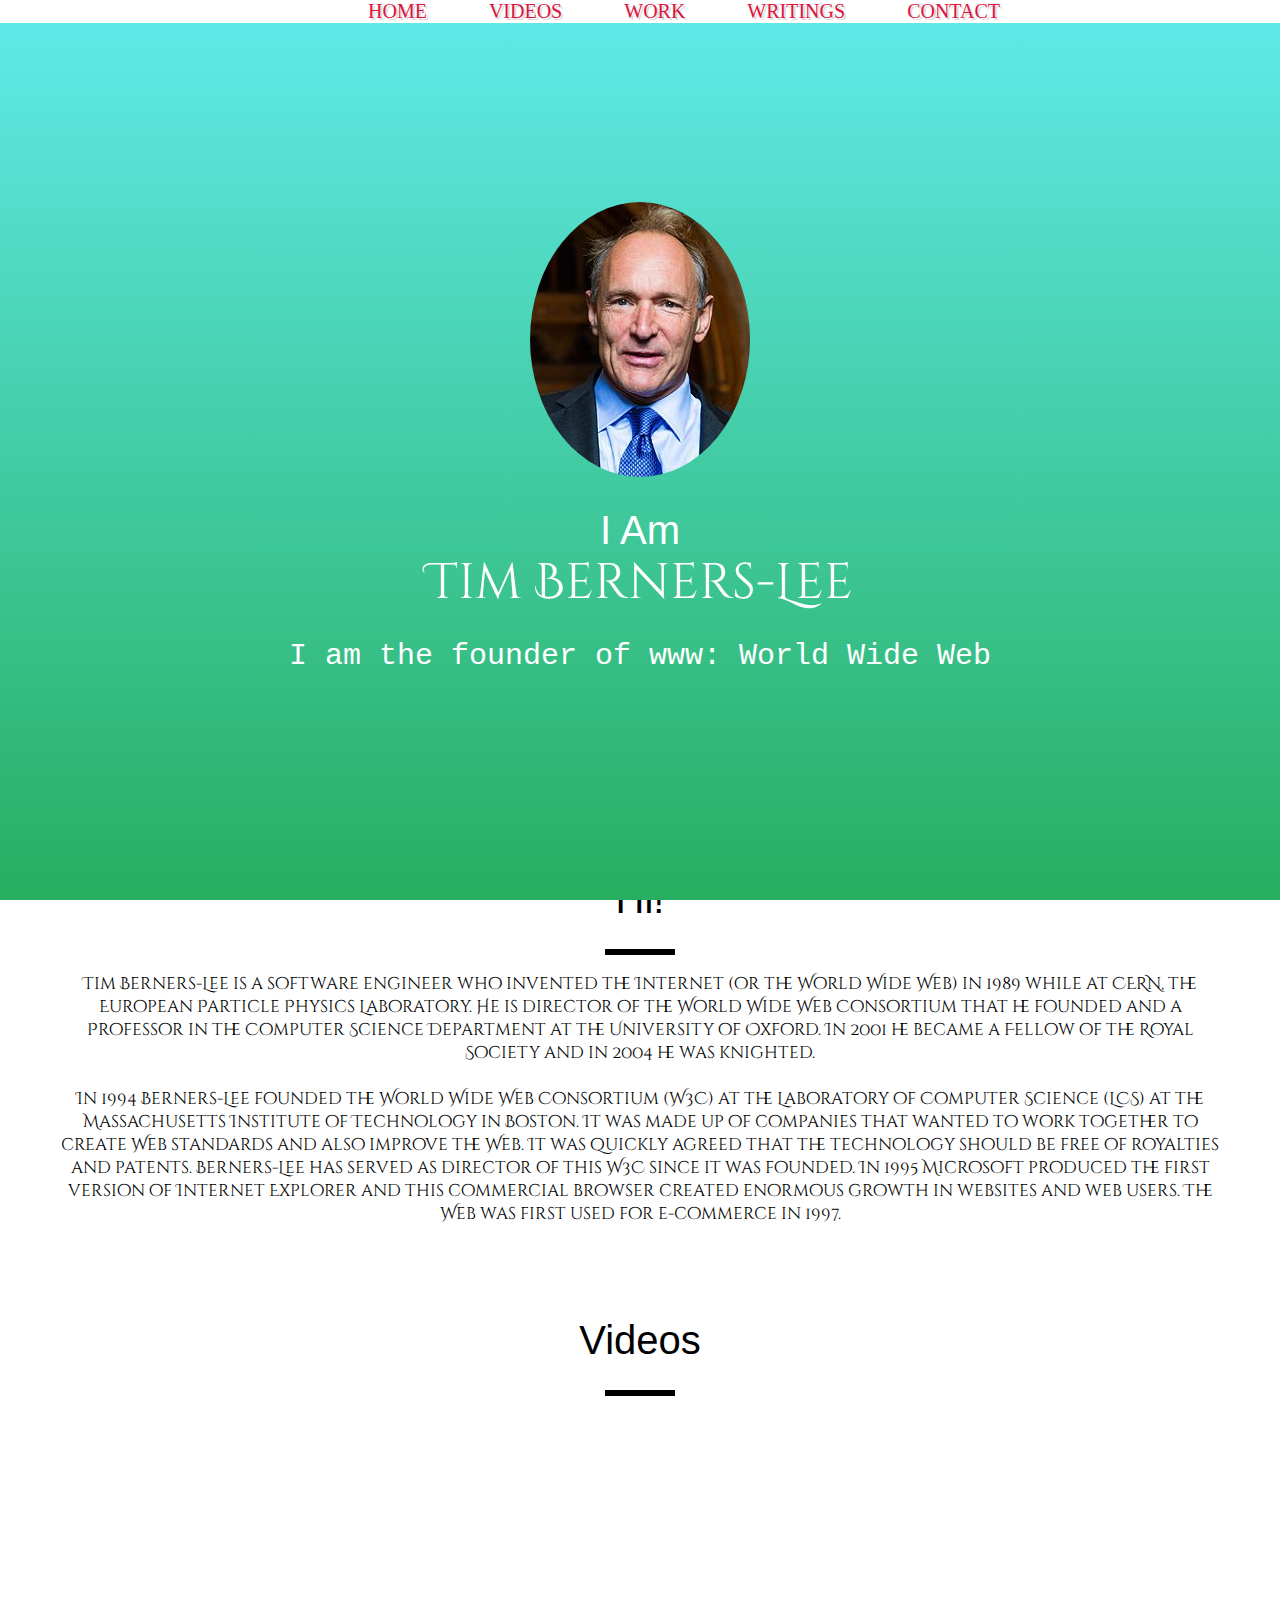
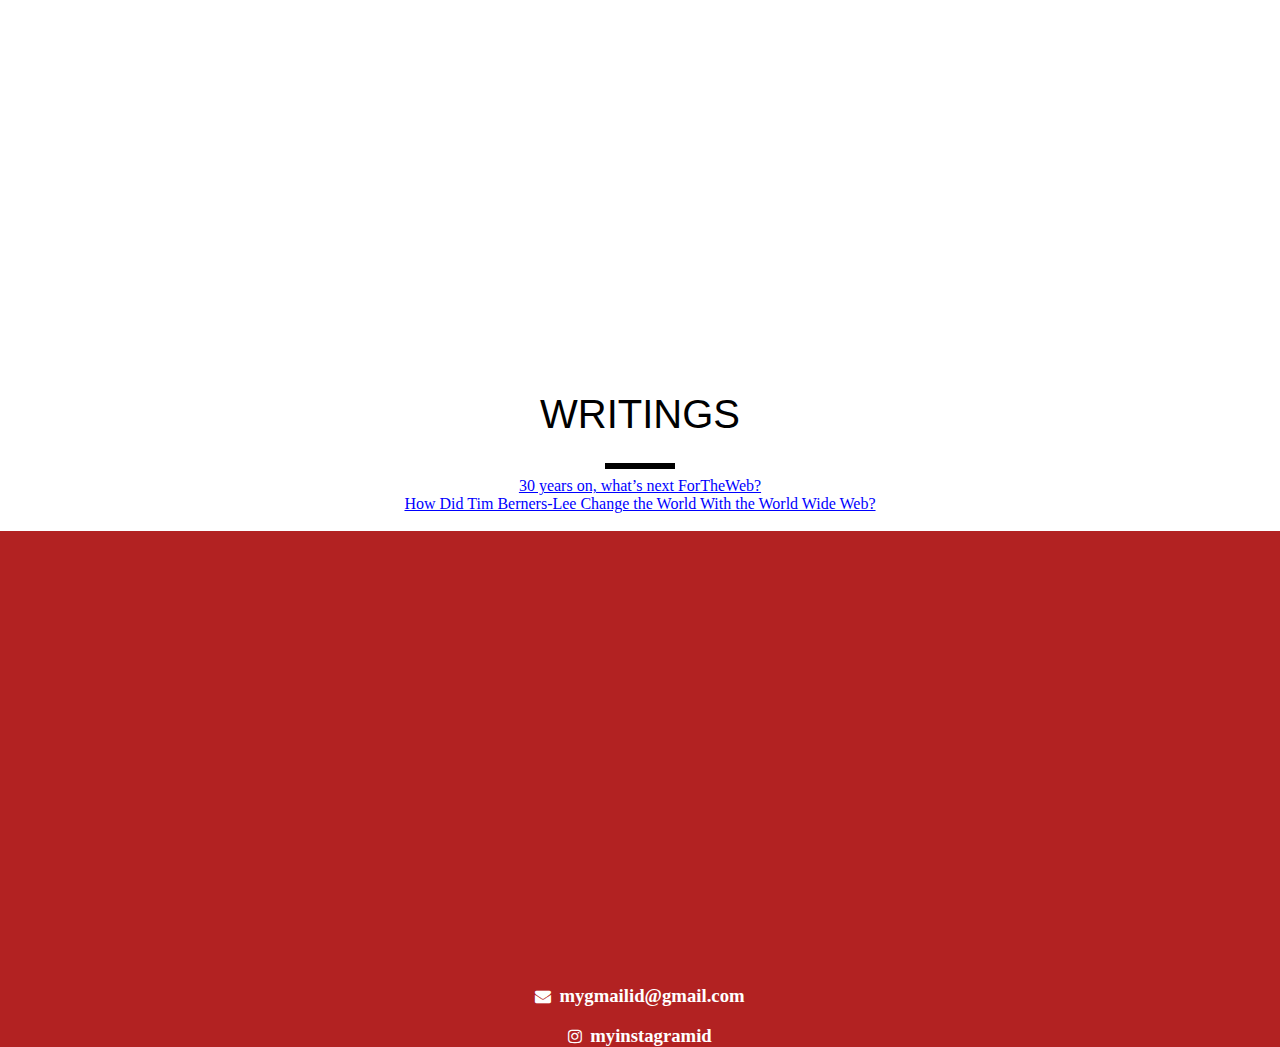
<file: C61/index.html>
<!DOCTYPE html>
<html lang="en">
<head>
    <meta charset="utf-8">
    <title>Sir Tim Berners-Lee</title>
    <link rel="stylesheet" href="style.css">
    <link href="https://fonts.googleapis.com/css?family=Cinzel+Decorative&display=swap" rel="stylesheet">
    <link rel="stylesheet" href="https://cdnjs.cloudflare.com/ajax/libs/font-awesome/4.7.0/css/font-awesome.min.css">
</head>

<body>

<center >
    <ul class="menu">
        <li class="links"><a href="#welcome">HOME</a></li>
        <li class="links"><a href="#videos">VIDEOS</a></li>
        <li class="links"><a href="#work">WORK</a></li>
        <li class="links"><a href="#writings">WRITINGS</a></li>
        <li class="links"><a href="#contact">CONTACT</a></li>

    </ul>

</center>
    <section id="welcome">
        <div class="parallax-inner">
            <img src="stbl.jpg" class="profile" />
            <h1>I Am <br><span id="name">Tim Berners-Lee</span></h1>
            <h2> I am the founder of www: World Wide Web</h2>
        </div>

    </section>



    <section id="bio">
        <h1>Hi!</h1>
        <div class="line"></div>
        <p>Tim Berners-Lee is a software engineer who invented the Internet (or the World Wide Web) in 1989 while at CERN, the European Particle Physics Laboratory.

            He is director of the World Wide Web Consortium that he founded and a Professor in the Computer Science Department at the University of Oxford.

            In 2001 he became a Fellow of the Royal Society and in 2004 he was knighted.<br><br>In 1994 Berners-Lee founded the World Wide Web Consortium (W3C) at the Laboratory of Computer Science (LCS) at the Massachusetts Institute of Technology in Boston. It was made up of companies that wanted to work together to create Web standards and also improve the Web. It was quickly agreed that the technology should be free of royalties and patents. Berners-Lee has served as director of this W3C since it was founded.

            In 1995 Microsoft produced the first version of Internet Explorer and this commercial browser created enormous growth in websites and web users.

            The Web was first used for e-commerce in 1997.</p>
    </section>

    <section id="videos">
        <h1>Videos</h1>
        <div class="line"></div>
        <br>
        <iframe width="900" height="500" src="https://www.youtube.com/embed/OM6XIICm_qo" frameborder="0" allow="accelerometer; autoplay; encrypted-media; gyroscope; picture-in-picture" allowfullscreen></iframe>
        <br>
        <br>
        <iframe width="900" height="500" src="https://www.youtube.com/embed/J8hzJxb0rpc" frameborder="0" allow="accelerometer; autoplay; encrypted-media; gyroscope; picture-in-picture" allowfullscreen></iframe>

    </section>
    <section id="work">
        <h1>WORK</h1>
        <div class="line"></div>
        <iframe width="900" height="1000" src="https://en.wikipedia.org/wiki/Tim_Berners-Lee#Career_and_research" frameborder="0"></iframe>

    </section>
    <section id="writings">
        <h1>WRITINGS</h1>
        <div class="line"></div>
        <a class="article" href="https://webfoundation.org/2019/03/web-birthday-30" target="_blank">30 years on, what’s next ForTheWeb?</a>
        <br>
        <a class="article" href="https://interestingengineering.com/how-did-tim-berners-lee-change-the-world-with-the-world-wide-web" target="_blank">How Did Tim Berners-Lee Change the World With the World Wide Web?</a>
    </section>
<br>
    <section id="contact">

        <iframe src="https://www.google.com/maps/embed?pb=!1m14!1m8!1m3!1d15078.353856082635!2d72.8906491!3d19.1257017!3m2!1i1024!2i768!4f13.1!3m3!1m2!1s0x0%3A0xacf72f56793d190a!2sWHITEHAT%20EDUCATION%20TECHNOLOGY%20PVT%20LTD!5e0!3m2!1sen!2sin!4v1573468987088!5m2!1sen!2sin" height="450" frameborder="0" allowfullscreen=""></iframe>

        <div class="contact_1">

           <a href="mailto:someone@example.com?Subject=Hello">
               <i class="fa fa-envelope"></i>&nbsp;&nbsp;<h3>mygmailid@gmail.com</h3>
            </a> 
           
           <br>
           <br>

           <a href="#"> 
               <i class="fa fa-instagram" ></i>&nbsp;&nbsp;<h3>myinstagramid</h3>
            </a> 

        </div>

    </section>

</body></html>
</file>
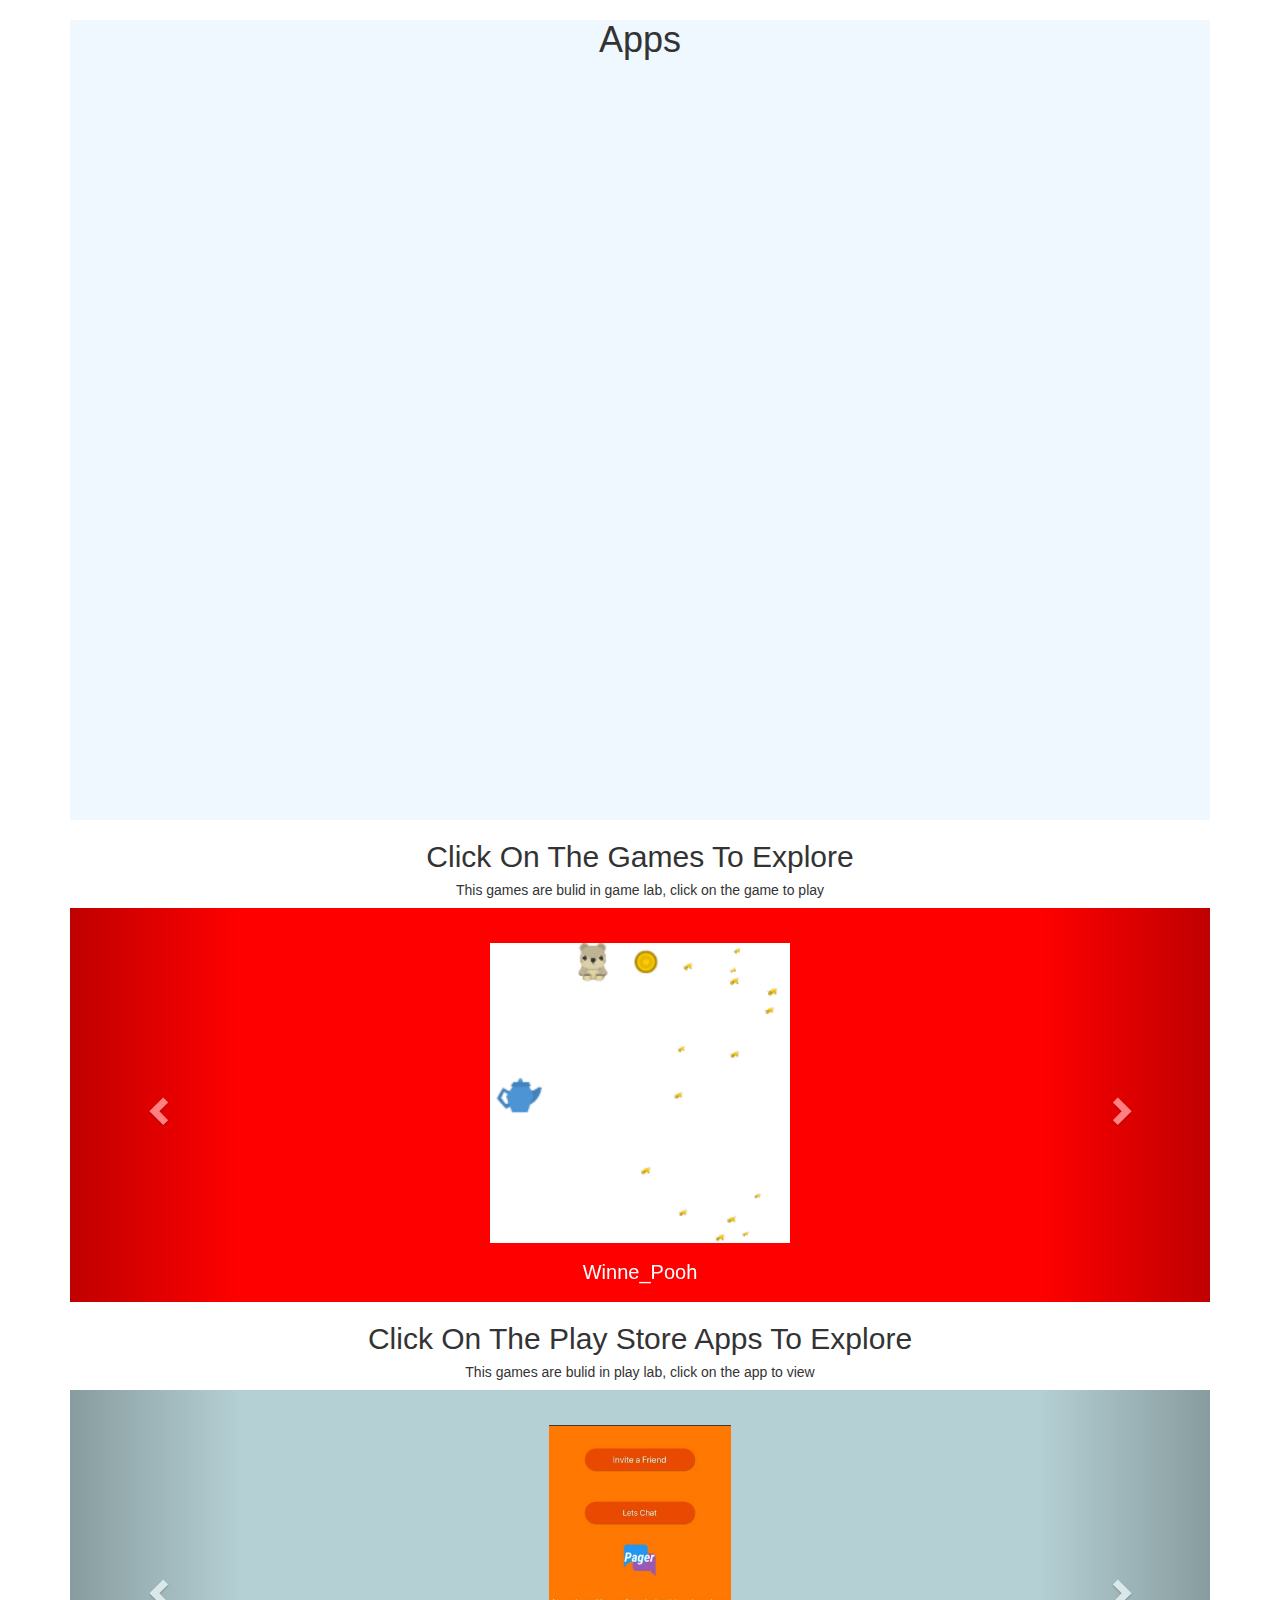
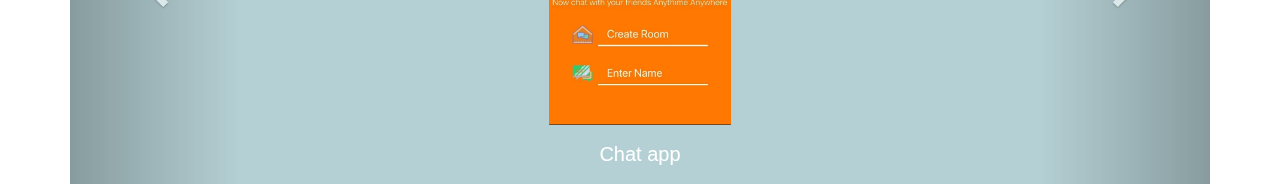
<file: C62/index.html>
<!DOCTYPE html>
<html lang="en">
<head>
  <title>Bootstrap Example</title>
  <meta charset="utf-8">
  <link rel="stylesheet" type="text/css" href="style.css">
  <link rel="stylesheet" href="https://maxcdn.bootstrapcdn.com/bootstrap/3.4.0/css/bootstrap.min.css">
  <script src="https://ajax.googleapis.com/ajax/libs/jquery/3.4.1/jquery.min.js"></script>
  <script src="https://maxcdn.bootstrapcdn.com/bootstrap/3.4.0/js/bootstrap.min.js"></script>
</head>
<body>

<div class="container">

    <section id="app">
        <h1>Apps</h1>
        <div class="line"></div>
        <iframe width="400" height="620" style="border: 0px;" src="https://studio.code.org/projects/applab/AmAIOlod-80aGvVFcBdbfjebPGUlVaYjI8ECZcJtZks/embed"></iframe>
        <iframe width="400" height="620" style="border: 0px;" src="https://studio.code.org/projects/applab/U9AQsuLnTixFr5caYUBM9qmkuaPCvmuWblFMcUPrC14/embed"></iframe>
    </section>



<h2>Click On The Games To Explore</h2>

<h5>This games are bulid in game lab, click on the game to play</h5>

<div id="myCarousel" class="carousel slide" >

    <!-- Wrapper for slides -->
    <div class="carousel-inner">
      <div class="item active">
        <center>
        <a href="#" target="_blank">
          <img src="Winne_Pooh.png" class="img-responsive">
        </a>
          <div class="carousel-content">
            <p>Winne_Pooh</p>
          </div>
        </center>
      </div>

      <div class="item">
        <center>
        <a href="#" target="_blank">
          <img src="Car_game.png" class="img-responsive">
        </a>
          <div class="carousel-content">
            <p>Car_game</p>
          </div>
        </center>
      </div>
    
    </div>

    <!-- Left and right controls -->
    <a class="left carousel-control" href="#myCarousel" data-slide="prev">
      <span class="glyphicon glyphicon-chevron-left"></span>
    </a>
    <a class="right carousel-control" href="#myCarousel" data-slide="next">
      <span class="glyphicon glyphicon-chevron-right"></span>
    </a>
  </div>



    <h2>Click On The Play Store Apps To Explore</h2>
    <h5>This games are bulid in play lab, click on the app to view</h5>
  <div id="myCarouse2" class="carousel slide">

    <!-- Wrapper for slides -->
    <div class="carousel-inner">
      <div class="item active">
        <center>
        <a href="#" target="_blank">
          <img src="chat_app.png" class="img-responsive">
        </a>
          <div class="carousel-content">
            <p>Chat app</p>
          </div>
        </center>
      </div>

      <div class="item">
        <center>
        <a href="#" target="_blank">
          <img src="be_fit_img.png" class="img-responsive">
        </a>
          <div class="carousel-content">
            <p>Be Fit Not Fat</p>
          </div>
        </center>
      </div>
    
    </div>

    <!-- Left and right controls -->
    <a class="left carousel-control" href="#myCarouse2" data-slide="prev">
      <span class="glyphicon glyphicon-chevron-left"></span>
    </a>
    <a class="right carousel-control" href="#myCarouse2" data-slide="next">
      <span class="glyphicon glyphicon-chevron-right"></span>
    </a>
  </div>


</div>

</body>
</html>
</file>
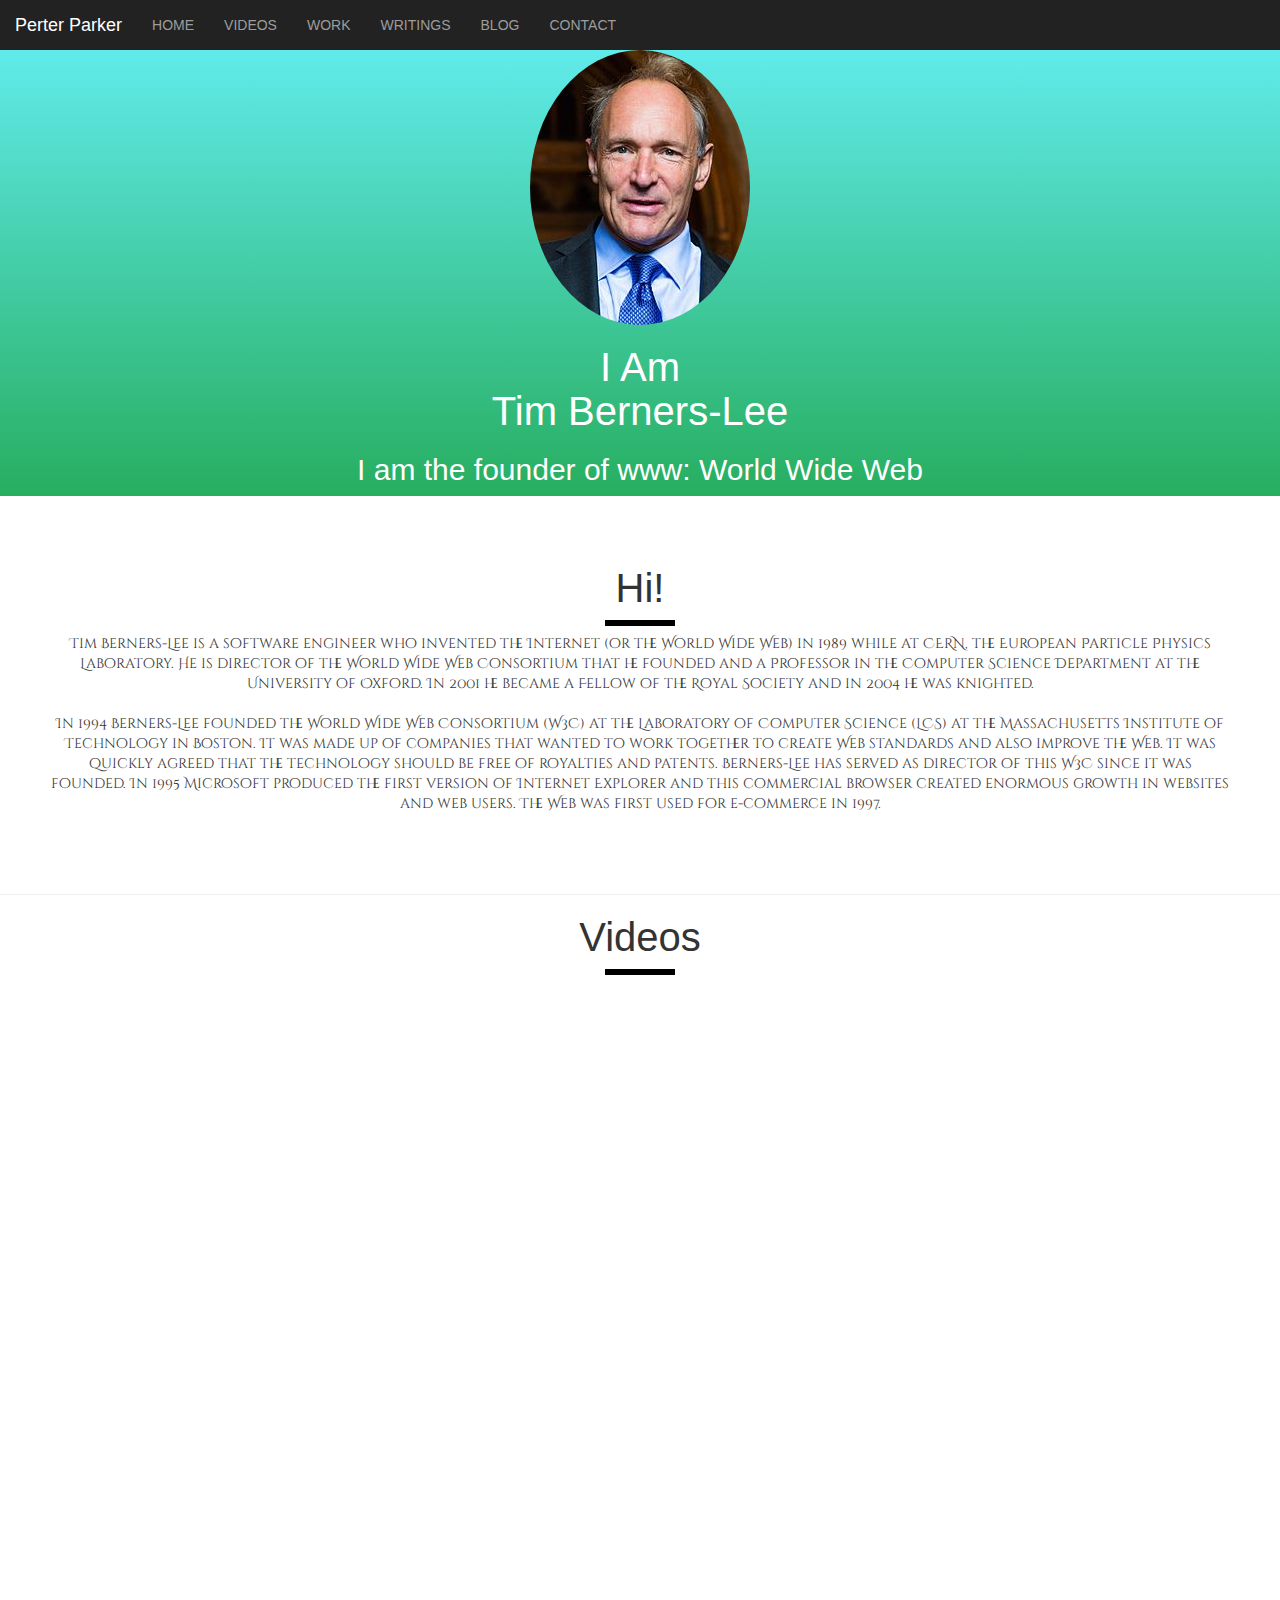
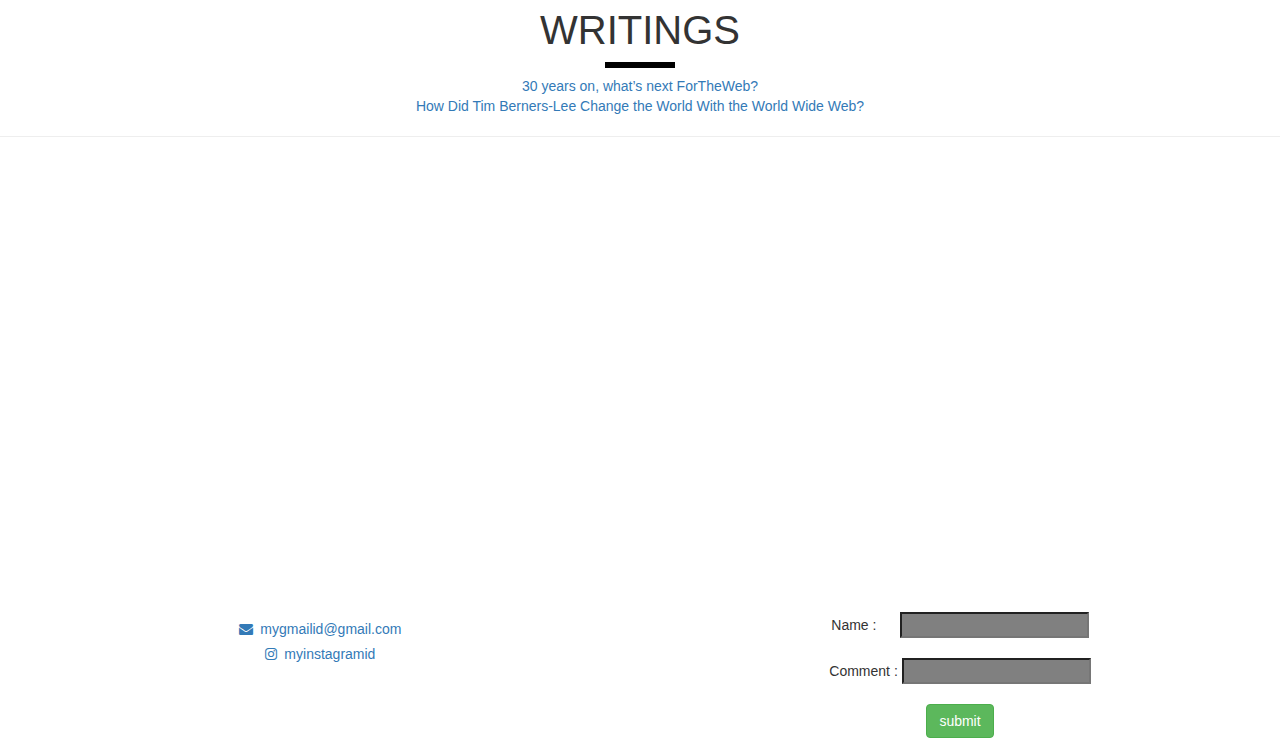
<file: C68/index.html>
<!DOCTYPE html>
<html lang="en">
<head>
    <meta charset="utf-8">
  <meta name="viewport" content="width=device-width, initial-scale=1">
    
<link rel="stylesheet" href="https://maxcdn.bootstrapcdn.com/bootstrap/3.4.0/css/bootstrap.min.css">
    
<script src="https://ajax.googleapis.com/ajax/libs/jquery/3.4.1/jquery.min.js"></script>

<script src="https://maxcdn.bootstrapcdn.com/bootstrap/3.4.0/js/bootstrap.min.js"></script>

<title>Sir Tim Berners-Lee</title>

<link href="https://fonts.googleapis.com/css?family=Cinzel+Decorative&display=swap" rel="stylesheet"> 

<link rel="stylesheet" href="https://cdnjs.cloudflare.com/ajax/libs/font-awesome/4.7.0/css/font-awesome.min.css">

<link rel="stylesheet" type="text/css" href="style.css">
 
</head>

<body>

<nav class="navbar-inverse my_nav_bar">
    <div class="navbar-header">
      <button type="button" class="navbar-toggle" data-toggle="collapse" data-target="#myNavbar">
        <span class="icon-bar"></span>
        <span class="icon-bar"></span>
        <span class="icon-bar"></span>                        
      </button>
      <a class="navbar-brand" href="#">Perter Parker</a>
    </div>
    
    <div class="collapse navbar-collapse" id="myNavbar">
      <ul class="nav navbar-nav">
        <li><a href="#welcome">HOME</a></li>
        <li><a href="#videos">VIDEOS</a></li>
        <li><a href="#work">WORK</a></li>
        <li><a href="#writings">WRITINGS</a></li>
        <li><a href="#aboutMe">BLOG</a></li>
        <li><a href="#contact">CONTACT</a></li>
      </ul>
    </div>

</nav>


    <section id="welcome">
        <img src="stbl.jpg" class="profile img-circle">
        <h1 >I Am 
            <br>
            <span id="name" >Tim Berners-Lee</span>
        </h1>
        <h2 > I am the founder of www: World Wide Web</h2>
    </section>


    <section id="bio">
        <h1>Hi!</h1>
        <div class="line"></div>
        <p>Tim Berners-Lee is a software engineer who invented the Internet (or the World Wide Web) in 1989 while at CERN, the European Particle Physics Laboratory.

            He is director of the World Wide Web Consortium that he founded and a Professor in the Computer Science Department at the University of Oxford.

            In 2001 he became a Fellow of the Royal Society and in 2004 he was knighted.<br><br>In 1994 Berners-Lee founded the World Wide Web Consortium (W3C) at the Laboratory of Computer Science (LCS) at the Massachusetts Institute of Technology in Boston. It was made up of companies that wanted to work together to create Web standards and also improve the Web. It was quickly agreed that the technology should be free of royalties and patents. Berners-Lee has served as director of this W3C since it was founded.

            In 1995 Microsoft produced the first version of Internet Explorer and this commercial browser created enormous growth in websites and web users.

            The Web was first used for e-commerce in 1997.</p>
    </section>

<hr>
    <section id="videos">
        <h1>Videos</h1>
        <div class="line"></div>
        <br>
        <iframe src="https://www.youtube.com/embed/OM6XIICm_qo" frameborder="0" allow="accelerometer; autoplay; encrypted-media; gyroscope; picture-in-picture" allowfullscreen class="video1" height="500" > </iframe>
        <br>
        <br>

        <iframe height="500" src="https://www.youtube.com/embed/J8hzJxb0rpc" frameborder="0" allow="accelerometer; autoplay; encrypted-media; gyroscope; picture-in-picture" allowfullscreen class="video2" ></iframe>
    </section>

<hr>
    <section id="work" style="width: 100%;">
        <h1>WORK</h1>
        <div class="line"></div>
        <iframe class="work_iframe" height="1000" src="https://en.wikipedia.org/wiki/Tim_Berners-Lee#Career_and_research" frameborder="0" style="width: 80%; margin: 10px;"></iframe>

    </section>

    <hr>

    <section id="writings">
        <h1 style="f">WRITINGS</h1>
        <div class="line"></div>
        <a class="article" href="https://webfoundation.org/2019/03/web-birthday-30" target="_blank">30 years on, what’s next ForTheWeb?</a>
        <br>
        <a class="article" href="https://interestingengineering.com/how-did-tim-berners-lee-change-the-world-with-the-world-wide-web" target="_blank">How Did Tim Berners-Lee Change the World With the World Wide Web?</a>
    </section>
    <hr>

<section id="contact">
    <iframe src="https://www.google.com/maps/embed?pb=!1m14!1m8!1m3!1d15078.353856082635!2d72.8906491!3d19.1257017!3m2!1i1024!2i768!4f13.1!3m3!1m2!1s0x0%3A0xacf72f56793d190a!2sWHITEHAT%20EDUCATION%20TECHNOLOGY%20PVT%20LTD!5e0!3m2!1sen!2sin!4v1573468987088!5m2!1sen!2sin" height="450" frameborder="0"  allowfullscreen=""></iframe>

    <div class="contact_1 col-lg-6 col-md-6 col-sm-6 col-xs-12" >
           <a href="mailto:my@gmail.com?Subject=Hi">
               <h5><i class="fa fa-envelope"></i>&nbsp;&nbsp;mygmailid@gmail.com</h5>
            </a> 

           <a href="#"> 
               <h5><i class="fa fa-instagram" ></i>&nbsp;&nbsp;myinstagramid</h5>
            </a> 
        </div>

    <div class="contact_2 col-lg-6 col-md-6 col-sm-6 col-xs-12">
            <form>
                <span>Name : </span>&nbsp;&nbsp;&nbsp;&nbsp;&nbsp;<input type="text" name="name" required>
                <br><br>
                <span>Comment : </span><input type="text" name="comment" required>
                <br><br>
                <input type="submit" value="submit" class="btn btn-success" >
            </form>
        </div>

    </section>

</body>
    
</html>
</file>
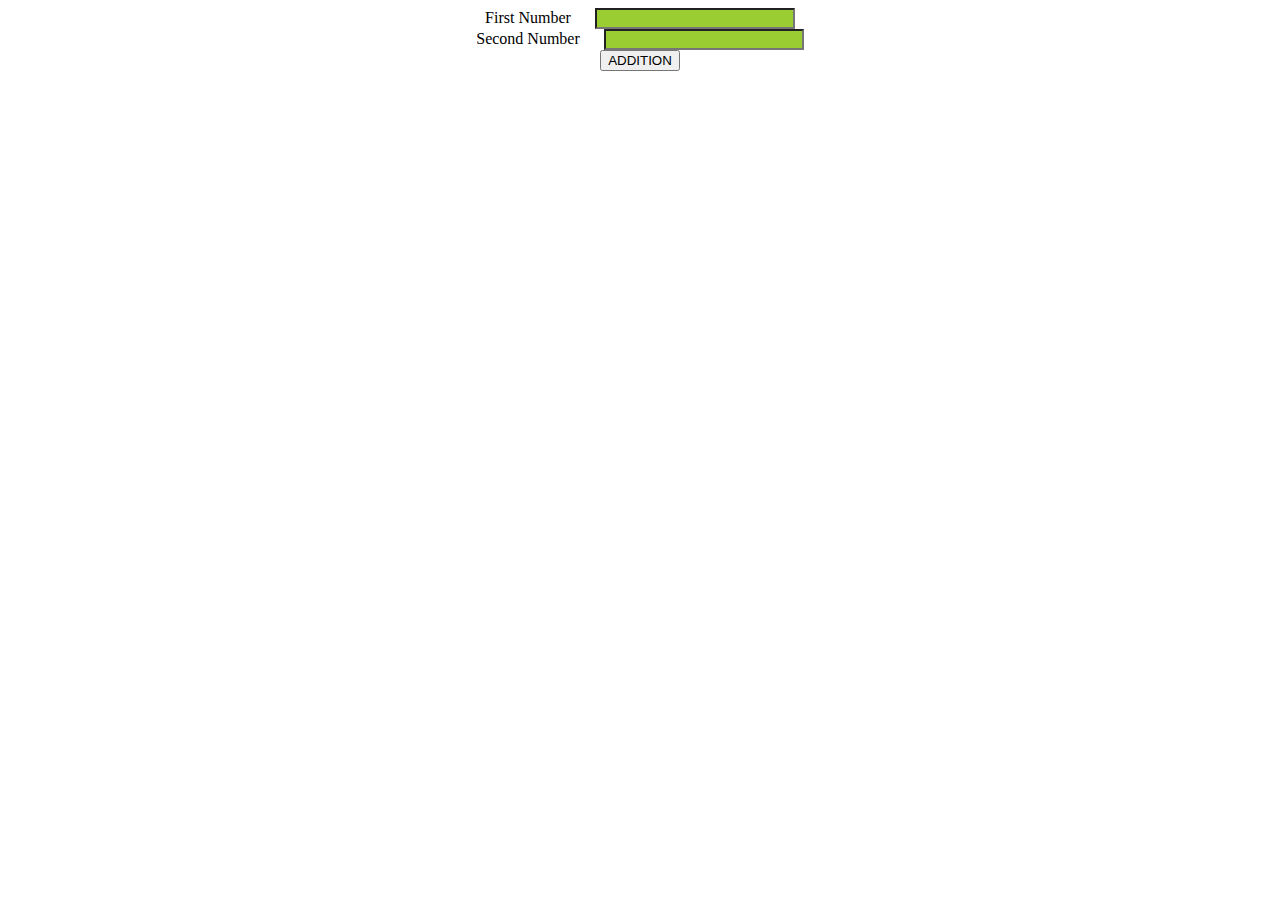
<file: C54/calculator/index.html>
<html>
  <head>
    <title>Your Name</title>
    <link rel="stylesheet" href="style.css">

  </head>

  <body>
    <div> First Number
     <input type="number" class="ibox" id="firstno">
    </div>

    <div> Second Number
      <input  type="number" class="ibox" id="secondno">
    </div>

    <button onclick="add()">ADDITION</button>

    <script src="main.js"></script>

  </body>
</html>
</file>
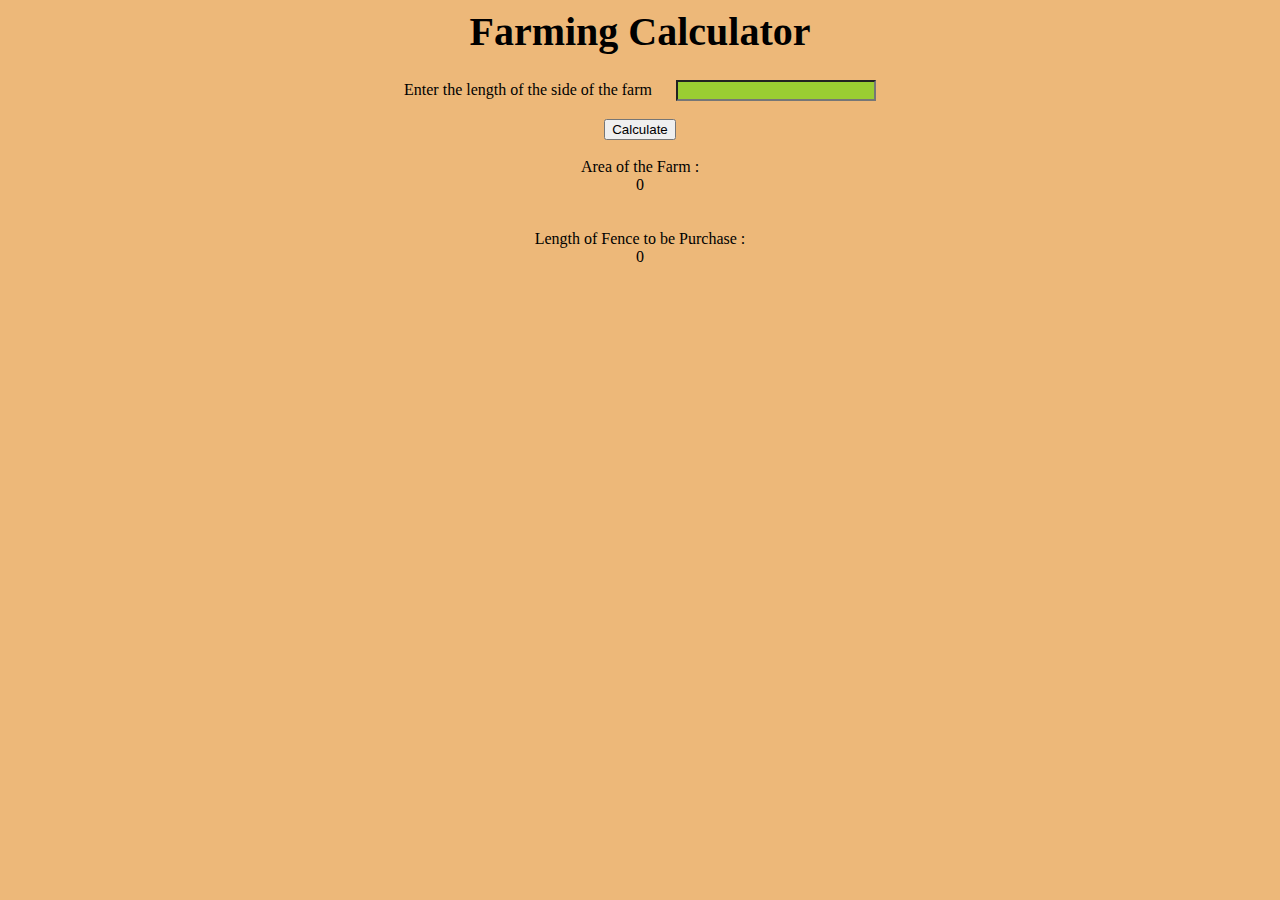
<file: C54/farming calci/index.html>
<html>

<head>
<title>Your Name</title>
<link rel="stylesheet" href="style.css">

</head>

<body>
<div class="header"> Farming Calculator </div>
<div></div>
<div>Enter the length of the side of the farm
<input type="number" class="ibox" id="firstno">
  
  
  </div>
<Br/>

<input type="button" id=btn1 value="Calculate" onclick="calculate()">
  
<Br/>
<Br/>
  
<div>Area of the Farm : 
    <div id="lblArea">0</div>
 </div>

  
<Br/>
<Br/>
  
<div>Length of Fence to be Purchase : 
      <div id="lblPerimeter">0</div>
</div>

<script src="main.js"></script>

</body>

</html>
</file>
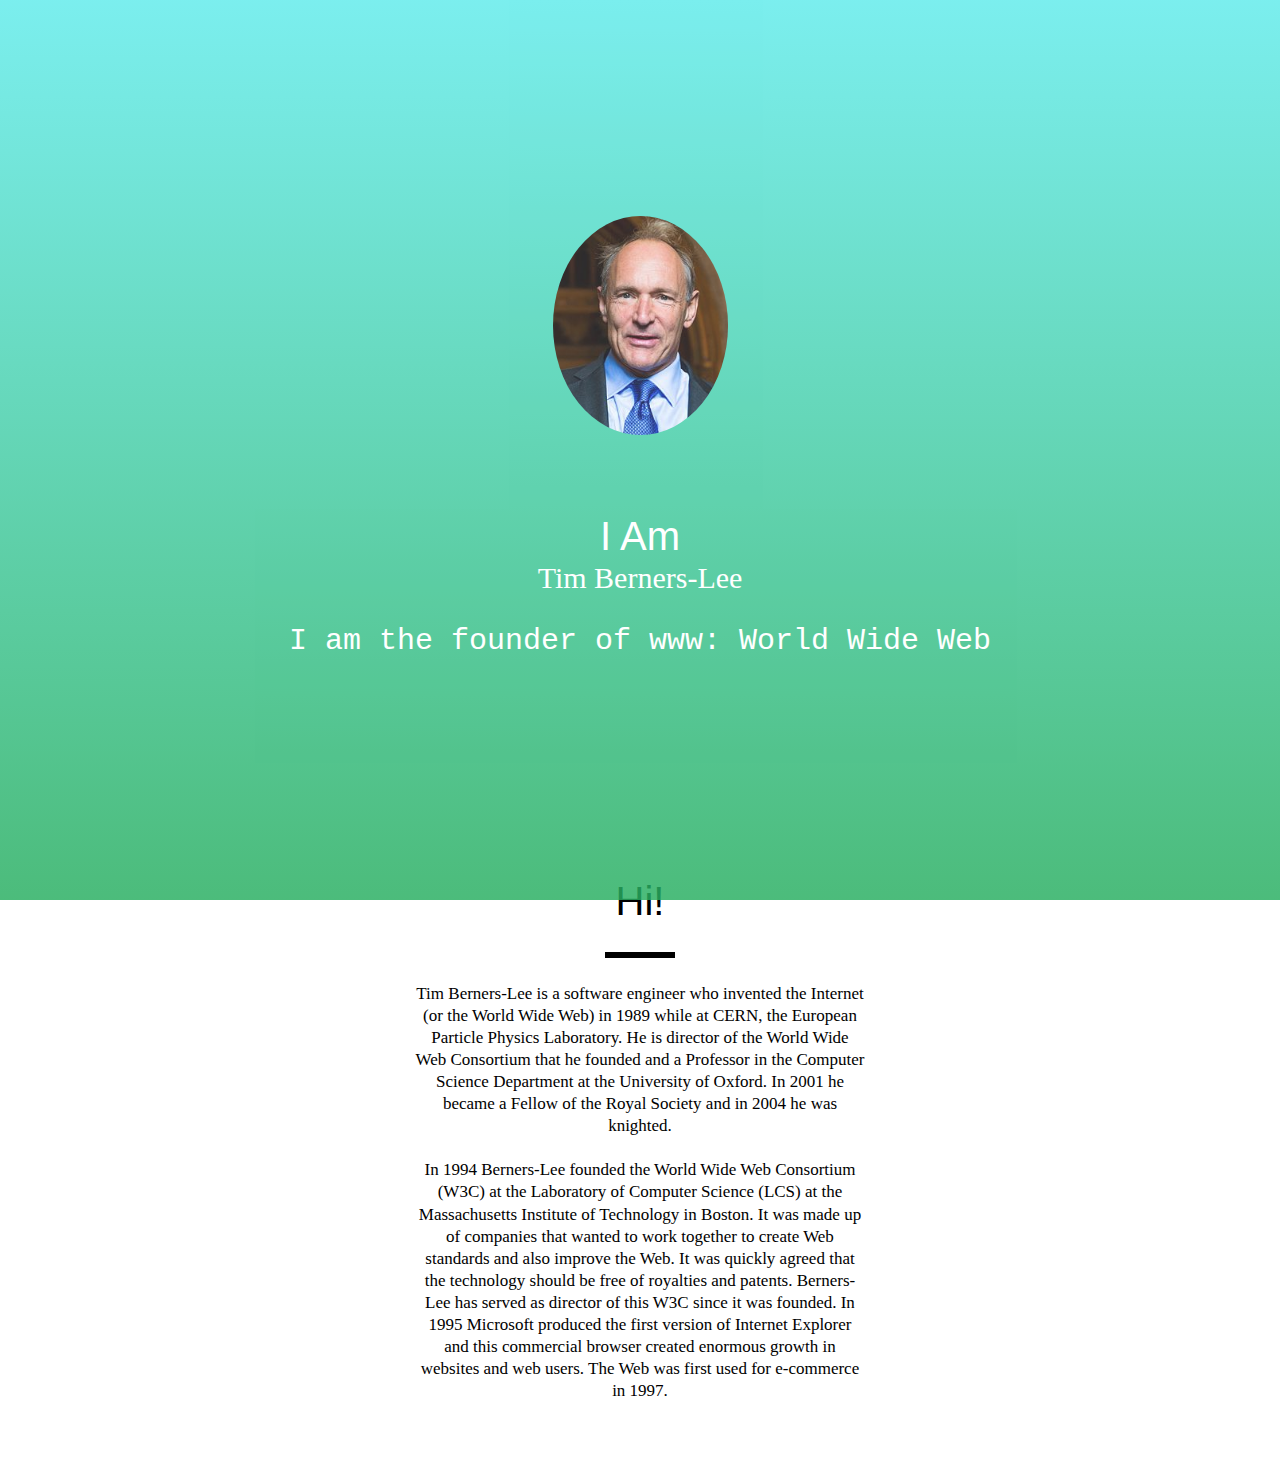
<file: C57-59/portfolio/index.html>
<html>
<head>
	<title>Sir Tim Berners-Lee</title>
	<link rel="stylesheet" href="style.css">
</head>

<body>

	<section id="welcome" class="parallax-container">
		<div class="parallax-inner">
			<img src="stbl.jpg" class="profile" />
			<h1>I Am <br><span id="name">Tim Berners-Lee</span></h1>
			<h2> I am the founder of www: World Wide Web</h2>
		</div>
	</section>
	
	
	
	<section id="bio">
		<h1>Hi!</h1>
		<div class="line"></div>
		<p>Tim Berners-Lee is a software engineer who invented the Internet (or the World Wide Web) in 1989 while at CERN, the European Particle Physics Laboratory.

			He is director of the World Wide Web Consortium that he founded and a Professor in the Computer Science Department at the University of Oxford.

			In 2001 he became a Fellow of the Royal Society and in 2004 he was knighted.<br/><br/>In 1994 Berners-Lee founded the World Wide Web Consortium (W3C) at the Laboratory of Computer Science (LCS) at the Massachusetts Institute of Technology in Boston. It was made up of companies that wanted to work together to create Web standards and also improve the Web. It was quickly agreed that the technology should be free of royalties and patents. Berners-Lee has served as director of this W3C since it was founded.

			In 1995 Microsoft produced the first version of Internet Explorer and this commercial browser created enormous growth in websites and web users.

			The Web was first used for e-commerce in 1997.</p>
	</section>

</body></html>
</file>
<file: C61/style.css>
body {
    margin: 0;
    padding-top: 800px;
    text-align: center;
}

.profile {
    border-radius: 50%;

}

#welcome {

    position: absolute;
    color: #FFFFFF;
    bottom: 0;
    background: linear-gradient(#60ebeb 0%, #27ae60 100%);
    display: table;
    width: 100%;
    height: 100%;
    z-index: 9;
    
}



h1 {

    font-size: 40px;
    font-family: sans-serif;
    font-weight: 300;

}

#name {
    font-size: 50px;
    line-height: 1.2;
    font-family: 'Cinzel Decorative', cursive;

}

h2 {
    font-size: 30px;
    font-weight: 300;
    font-family: monospace;
}

#bio {
    font-family: 'Cinzel Decorative', cursive;

    padding: 50px;
    text-align: center;
}

.line {
    height: 6px;
    background-color: #000;
    width: 70px;
    margin: 8px auto;
}


p {
    font-size: 17px;
}

.parallax-inner {

    display: table-cell;
    position: relative;
    text-align: center;
    vertical-align: middle;

}



.menu {
    position: fixed;
    background: white;
    width: 100%;
    margin-top: 0px;
    top: 0px;
    z-index: 10;
    
}

.links {
    display: inline;
    padding-left: 33px;
    padding-right: 25px;
    font-family: fantasy;
    font-size: 20px
}
.links:hover {
    font-size: 25px;
    text-decoration: underline;
}

html {
    scroll-behavior: smooth;
}

a {
    text-decoration: none;
    color: crimson;
    text-shadow: 2px 2px gainsboro;
}

.article:hover {
    color:fuchsia;
}


#writings a
{
text-shadow: none !important;
text-decoration: underline !important;
color: blue !important;
}

#contact
{
background: firebrick;
}

#contact iframe
{
    width: 100%;
}

.contact_1 h3
{
    display: inline;
}
.contact_1 a
{
    color: white;
    text-shadow: none;
}
</file>
<file: C62/style.css>
#app {
    width: 100%;
    height: 800px;
    background-color: aliceblue;
}

.container
{
    text-align: center;
}
#myCarousel
{
    background-color: red;
}

#myCarousel img
{
    height: 300px;
    margin-top: 35px;
}

.carousel-inner p
{
    margin-bottom: 15px;
    margin-top: 15px;
    color : white;
    font-size: 20px;
}

#myCarouse2
{
    background-color: #b5d0d4;
}

#myCarouse2 img
{
    height: 300px;
    margin-top: 35px;
}
</file>
<file: C68/style.css>
body
{
    text-align: center;
}
#welcome {
    color: #FFFFFF;
    bottom: 0;
    background: linear-gradient(#60ebeb 0%, #27ae60 100%);
    display: table;
    width: 100%;
    height: 100%;
    z-index: 9;
}
#bio {
    font-family: 'Cinzel Decorative', cursive;
    padding: 50px;
    text-align: center;
}
h1 {
    font-size: 40px;
    font-family: sans-serif;
    font-weight: 300;
}

.line {
    height: 6px;
    background-color: #000;
    width: 70px;
    margin: 8px auto;
}
#contact iframe
{
    width: 100%;
}
.contact_1 h3
{
    display: inline;
}
.contact_1 a
{
    text-shadow: none;
}


#videos iframe
{
    width: 80%;
}

.my_nav_bar
{
    position:sticky;
    top:0;
    z-index:99999
}

input
{
    background: grey;
}
</file>
<file: C54/calculator/style.css>
.hl{
    border: solid 3px blue;
    
    }
    body {
    text-align: center;
    }
    .ibox {
    width: 200px;
    background-color: yellowgreen;
    margin-left: 20px;
    }
</file>
<file: C54/farming calci/style.css>
body
{
background-color: #edb879;
text-align:center;
}
.header
{
font-weight: bold;
font-size : 40px;
padding-bottom: 25px;

}
.ibox {
width: 200px;
background-color: yellowgreen;
margin-left: 20px;
}
.lblArea
{
font-weight:bold;
font-size :20px;
}
.lblPerimeter
{
font-weight:bold;
font-size :20px;
}
</file>
<file: C57-59/portfolio/style.css>
body {
    margin: 0;
    padding-top: 800px;
}

.profile {
    width: 175px;
    margin-bottom: 50px;
    border-radius: 50%;
}

#welcome {
    position: absolute;
    overflow: hidden;
    height: 800px;
    color: #FFFFFF;
    left: 0;
    top: 0;
    bottom: 0;
    right: 0;
    opacity: 0.83;
    background: linear-gradient(#60ebeb 0%, #27ae60 100%);
    display: table;
    width: 100%;
    height: 100%;
}



h1 {

    font-size: 40px;
    line-height: 1.2;
    font-family: 'Lato', sans-serif;
    font-weight: 300;
}

#name {
    font-size: 30px;
    line-height: 1.2;
    font-family: cursive
}

h2 {
    font-size: 30px;
    font-weight: 300;
    line-height: 1.2;
    font-family: monospace
}

#bio {

    padding: 50px;
    text-align: center;
    font-size: 42px;
}

.line {
    height: 6px;
    background-color: #000;
    width: 70px;
    margin: 8px auto;
}


p {
    max-width: 450px;
    margin: 25px auto;
    font-size: 17px;
    line-height: 1.3;
}

.parallax-inner {

    display: table-cell;
    position: relative;
    text-align: center;
    vertical-align: middle;

}
</file>
